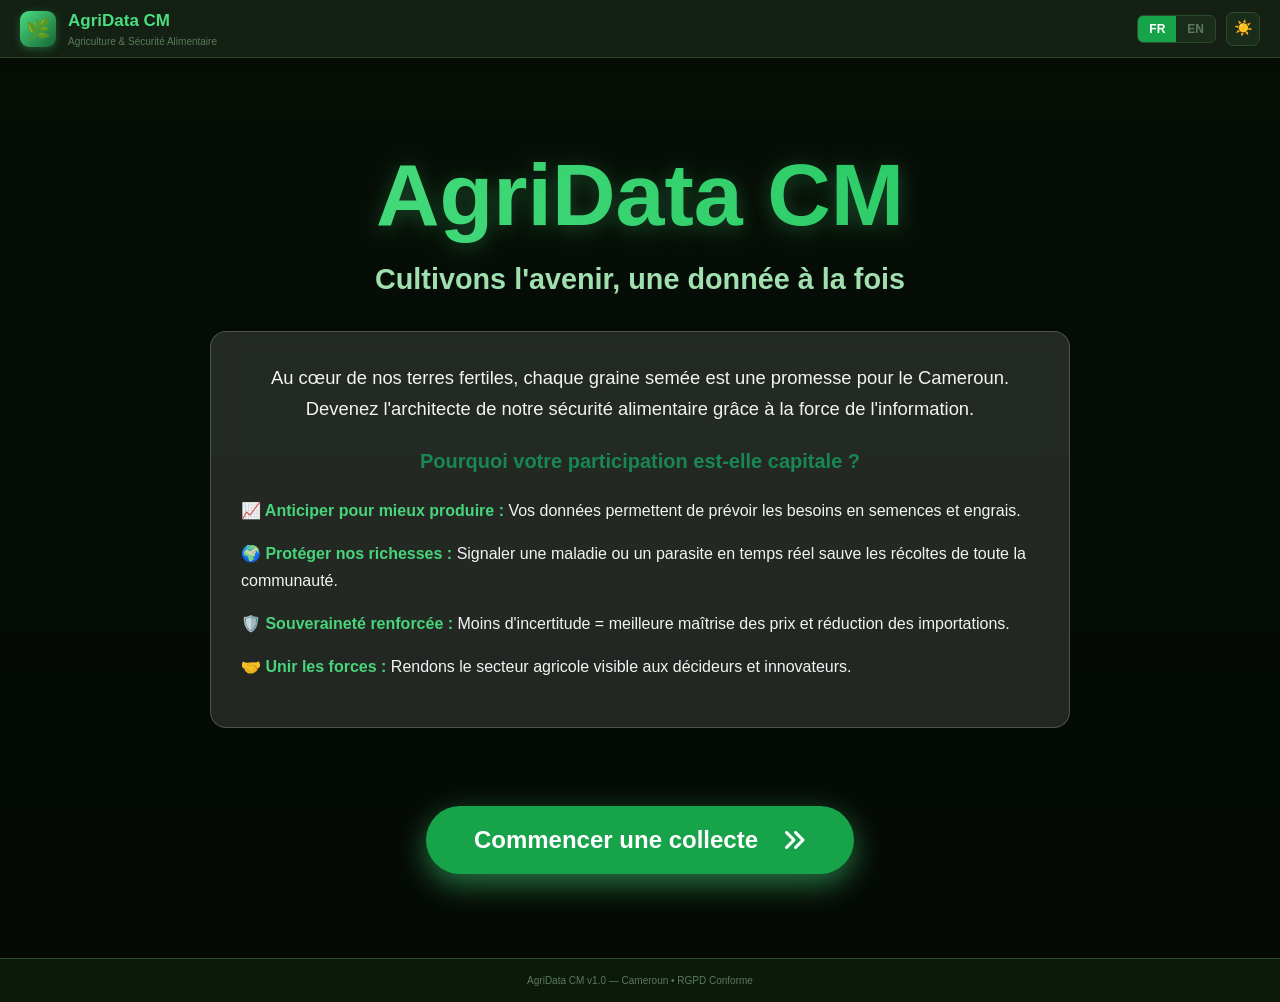
<file: templates/index.html>
<!DOCTYPE html>
<html lang="fr">
<head>
    <meta charset="UTF-8">
    <meta name="viewport" content="width=device-width, initial-scale=1.0">
    <title>AgriData CM — Agriculture & Sécurité Alimentaire</title>
    
    <!-- Bootstrap + Icons -->
    <link href="https://cdn.jsdelivr.net/npm/bootstrap@5.3.0/dist/css/bootstrap.min.css" rel="stylesheet">
    <link rel="stylesheet" href="https://cdnjs.cloudflare.com/ajax/libs/font-awesome/6.5.1/css/all.min.css">
    
    <!-- Favicon -->
    <link rel="icon" type="image/png" href="/static/favicon/favicon-96x96.png" sizes="96x96" />
    <link rel="icon" type="image/svg+xml" href="/static/favicon/favicon.svg" />
    <link rel="shortcut icon" href="/static/favicon/favicon.ico" />
    <link rel="apple-touch-icon" sizes="180x180" href="/static/favicon/apple-touch-icon.png" />
    <meta name="apple-mobile-web-app-title" content="AgriData CM" />
    <link rel="manifest" href="/static/favicon/site.webmanifest" />

    <link rel="stylesheet" href="/static/css/style.css">
    <style>
        /*====================== NAV ==========================*/
        *, *::before, *::after { margin: 0; padding: 0; box-sizing: border-box; }

/* ── Variables thème SOMBRE ── */
:root {
  --bg: #0c1a0c; --bg2: #132013; --bg3: #1a2d1a; --card: #172417;
  --border: #2a4a2a; --border2: #3a5a3a;
  --green: #4ade80; --green2: #22c55e; --green3: #16a34a; --green4: #166534;
  --greenDim: #86efac; --greenAlpha: rgba(74,222,128,.1);
  --amber: #fbbf24; --amberDim: #fde68a; --amberAlpha: rgba(251,191,36,.1);
  --blue: #60a5fa; --blueAlpha: rgba(96,165,250,.1);
  --teal: #2dd4bf; --tealAlpha: rgba(45,212,191,.1);
  --red: #f87171; --redAlpha: rgba(248,113,113,.1);
  --text: #e4f4e4; --text2: #a0c4a0; --text3: #5a7a5a; --text4: #3a5a3a;
  --radius: 12px; --radius-sm: 8px; --radius-xs: 5px;
  --shadow: 0 4px 24px rgba(0,0,0,.4);
  --font-head: 'Space Grotesk', sans-serif;
  --font-body: 'Noto Sans', sans-serif;
  --nav-h: 58px; --sidebar-w: 228px;
  --transition: .18s ease;
}

/* ── Thème CLAIR ── */
body.light {
  --bg: #f0f7f0; --bg2: #ffffff; --bg3: #f5faf5; --card: #ffffff;
  --border: #c8e0c8; --border2: #b0d0b0;
  --green3: #16a34a; --green4: #15803d;
  --text: #1a2e1a; --text2: #3a6a3a; --text3: #6a9a6a; --text4: #a0c0a0;
  --shadow: 0 4px 24px rgba(0,80,0,.08);
}

body {
  font-family: var(--font-body);
  background: var(--bg);
  color: var(--text);
  min-height: 100vh;
  font-size: 14px;
  line-height: 1.5;
}
h1,h2,h3,h4,h5 { font-family: var(--font-head); }
input, select, textarea, button { font-family: var(--font-body); }

/* ══ SCROLLBAR ══ */
::-webkit-scrollbar { width: 6px; height: 6px; }
::-webkit-scrollbar-track { background: var(--bg2); }
::-webkit-scrollbar-thumb { background: var(--border2); border-radius: 3px; }

/* ══ NAV ══ */
.nav {
  display: flex; align-items: center; justify-content: space-between;
  padding: 0 20px; height: var(--nav-h);
  background: var(--bg2); border-bottom: 1px solid var(--border);
  position: sticky; top: 0; z-index: 200;
  box-shadow: 0 2px 12px rgba(0,0,0,.25);
}
.nav-logo { display: flex; align-items: center; gap: 12px; }
.logo-icon {
  width: 36px; height: 36px;
  background: linear-gradient(135deg, #4ade80, #166534);
  border-radius: 9px; display: flex; align-items: center; justify-content: center;
  font-size: 20px; box-shadow: 0 2px 8px rgba(74,222,128,.3);
}
.logo-text { font-family: var(--font-head); font-weight: 700; font-size: 17px; color: var(--green); }
.logo-sub { font-size: 10px; color: var(--text3); display: block; }
.nav-center { flex: 1; display: flex; justify-content: center; }
.sync-chip {
  display: flex; align-items: center; gap: 8px;
  background: var(--bg3); border: 1px solid var(--border);
  border-radius: 20px; padding: 5px 14px; font-size: 12px; color: var(--text2);
}
.pulse-dot {
  width: 8px; height: 8px; border-radius: 50%; background: var(--amber);
  animation: blink 1.4s infinite;
}
.pulse-dot.ok { background: var(--green); }
@keyframes blink { 0%,100%{opacity:1} 50%{opacity:.3} }
.nav-right { display: flex; align-items: center; gap: 10px; }
.lang-toggle { display: flex; background: var(--bg3); border-radius: 6px; border: 1px solid var(--border); overflow: hidden; }
.lang-btn { padding: 4px 11px; font-size: 12px; font-weight: 600; border: none; background: transparent; cursor: pointer; color: var(--text3); transition: var(--transition); }
.lang-btn.active { background: var(--green3); color: #fff; }
.theme-btn { width: 34px; height: 34px; border-radius: 7px; border: 1px solid var(--border); background: var(--bg3); cursor: pointer; display: flex; align-items: center; justify-content: center; font-size: 15px; transition: var(--transition); }
.theme-btn:hover { border-color: var(--green3); }
        /*========================== END NAV =====================*/
        * { margin:0; padding:0; box-sizing: border-box; }
        html { scroll-behavior: smooth; }
        
        body {
            font-family: 'Segoe UI', Arial, Helvetica, sans-serif;
            min-height: 100vh;
            overflow-x: hidden;
        }

        /* Vidéo de fond */
        .video-bg-container {
            position: fixed;
            top: 0; left: 0; width: 100%; height: 100%;
            z-index: -1; overflow: hidden;
        }
        video {
            min-width: 100%; min-height: 100%;
            object-fit: cover;
            position: absolute; top: 50%; left:50%;
            transform: translate(-50%, -50%);
        }

        .overlay {
            min-height: 100vh;
            background: linear-gradient(
                rgba(0, 0, 0, 0.45),
                rgba(0, 0, 0, 0.65)
            );
            display: flex;
            align-items: center;
            justify-content: center;
            text-align: center;
            color: white;
        }

        .hero-content {
            max-width: 900px;
            padding: 20px;
        }

        .logo-main {
            font-family: 'Space Grotesk', sans-serif;
            font-size: 5.5rem;
            font-weight: 700;
            background: linear-gradient(90deg, #4ade80, #22c55e);
            -webkit-background-clip: text;
            -webkit-text-fill-color: transparent;
            text-shadow: 0 4px 20px rgba(74, 222, 128, 0.3);
            margin-bottom: 10px;
        }

        .slogan {
            font-size: 1.8rem;
            font-weight: 600;
            margin-bottom: 30px;
            color: #a0e0b0;
        }

        .segment {
            background: rgba(255, 255, 255, 0.12);
            backdrop-filter: blur(10px);
            border: 1px solid rgba(255,255,255,0.2);
            border-radius: 16px;
            padding: 30px;
            margin: 30px 0;
        }

        .lead {
            font-size: 1.15rem;
            line-height: 1.7;
            opacity: 0.95;
        }

        .highlight {
            color: #4ade80;
            font-weight: 700;
        }

        /* Bouton animé */
        @keyframes bounce-custom {
            0%, 20%, 50%, 80%, 100% { transform: translateY(0); }
            40% { transform: translateY(-15px); }
            60% { transform: translateY(-7px); }
        }

        .btn-bounce {
            animation: bounce-custom 2.2s infinite;
            box-shadow: 0 10px 30px rgba(74, 222, 128, 0.5);
            transition: all 0.3s ease;
        }

        .btn-bounce:hover {
            animation-play-state: paused;
            transform: scale(1.05) translateY(-3px);
            box-shadow: 0 15px 40px rgba(74, 222, 128, 0.6);
            background-color: #22c55e !important;
            border-color: #22c55e;
        }

        .btn-success {
            background-color: #16a34a;
            border-color: #16a34a;
            font-weight: 700;
            padding: 14px 40px;
            font-size: 1.25rem;
            border-radius: 50px;
        }

        .footer {
            background: var(--bg);
            bottom: 20px;
            margin-top: auto;
            text-align: center;
            color: rgba(255,255,255,0.7);
            font-size: 0.9rem;
            padding: 14px 18px;
            border-top: 1px solid var(--border);
            gap: 4px;
        }
    </style>
</head>
<body>
    <!-- NAV -->
<nav class="nav">
  <div class="nav-logo">
    <div class="logo-icon">🌿</div>
    <div>
      <div class="logo-text">AgriData CM</div>
      <span class="logo-sub">Agriculture &amp; Sécurité Alimentaire</span>
    </div>
  </div>
  <div class="nav-right">
    <div class="lang-toggle">
      <button class="lang-btn active" onclick="setLang('fr')">FR</button>
      <button class="lang-btn" onclick="setLang('en')">EN</button>
    </div>
    <button class="theme-btn" onclick="toggleTheme()" title="Thème">☀️</button>
  </div>
</nav>
    <!-- Video background -->
    <div class="video-bg-container">
        <video autoplay loop muted playsinline>
            <source src="/static/video.mp4" type="video/mp4">
            Votre navigateur ne supporte pas la vidéo.
        </video>
    </div>

    <div class="overlay">
        <div class="hero-content">
            <h1 class="logo-main">AgriData CM</h1>
            <p class="slogan">Cultivons l'avenir, une donnée à la fois</p>

            <div class="segment">
                <p class="lead mb-4">
                    Au cœur de nos terres fertiles, chaque graine semée est une promesse pour le Cameroun.<br>
                    <strong>Devenez l'architecte de notre sécurité alimentaire</strong> grâce à la force de l'information.
                </p>

                <h5 class="fw-bold mb-4 text-success">Pourquoi votre participation est-elle capitale ?</h5>

                <div class="text-start">
                    <p class="lead fs-6 mb-3">
                        <span class="highlight">📈 Anticiper pour mieux produire :</span> Vos données permettent de prévoir les besoins en semences et engrais.
                    </p>
                    <p class="lead fs-6 mb-3">
                        <span class="highlight">🌍 Protéger nos richesses :</span> Signaler une maladie ou un parasite en temps réel sauve les récoltes de toute la communauté.
                    </p>
                    <p class="lead fs-6 mb-3">
                        <span class="highlight">🛡️ Souveraineté renforcée :</span> Moins d'incertitude = meilleure maîtrise des prix et réduction des importations.
                    </p>
                    <p class="lead fs-6">
                        <span class="highlight">🤝 Unir les forces :</span> Rendons le secteur agricole visible aux décideurs et innovateurs.
                    </p>
                </div>
            </div>

            <div class="d-grid gap-3 d-sm-flex justify-content-sm-center mt-4">
                <div class="mt-5">
                <a href="/apps" class="btn btn-success btn-lg px-5 py-3 rounded-pill fw-bold btn-bounce fs-4">
                    Commencer une collecte <i class="fa-solid fa-angles-right fa-beat ms-3"></i>
                </a>
            </div>
            </div>
        </div>
    </div>
    <div class="footer" style="font-size:10px;color:var(--text3)">
        AgriData CM v1.0 — Cameroun • RGPD Conforme
    </div>
    <script src="https://cdn.jsdelivr.net/npm/bootstrap@5.3.0/dist/js/bootstrap.bundle.min.js"></script>
    <script>
      const API = '';  // même origine

// ============================ CONF LANG======================
const SPACE_URL = "https://prad-sonkeng-mon-modele-traduction-fr-en-fpq.hf.space";

let currentLang = 'fr';

// ============================ TRADUCTION IA ==================
async function translateWithAI(text) {
    if (!text || text.trim().length < 2) return text;
    try {
        const reponse = await fetch(`${SPACE_URL}/run/predict`, {
            method: "POST",
            headers: {"Content-Type": "application/json" },
            body: JSON.stringify({
            data: [text, "French", "English"]
            })
        });
        const result = await response.json();
        
        if (result.data && Array.isArray(result.data) && result.data[0]) {
            return result.data[0],trim();
        }
        return result.data ? String(result.data).trim() : text;
    } catch (error) {
        console.warn("⚠️ Traduction IA échouée :", error);
        return text;
    }
}

// ====================CHANGEMENT DE LANGUE ==============
async function setLang(l) {
    currentLang = l;
    //Mise à jour des boutons
    document.querySelectorAll('.lang-btn').forEach (btn => {
        btn.classList.toggle('active', btn.textContent === l.toUpperCase());
    });
    
    if (l === 'fr') {
        //retour au francais
        localisation.reload();
        return;
    }
    
    //traduction
    console.log("🌐 Traduction automatique vers EN eb cours... ");
    
    const elemnets = document.querySelectorAll ('h1, h2, h3, h4, h5, p, div, div, span, button, a, label, td, th, li, .text, [class*="title"], [class*="label"], [class*="text"], [placeholder], strong, option');
    for (const el of elements) {
        if(el.children.length > 0) && !el.classList.contains('lang-toggle')) continue; //ignore les éléments qui contiennent d'autres éléments
        const originalText = el.dataset.original || el.textContent.trim();
        
        if(!el.dataset.original) {
            el.dataset.original = originalText;
        }
        
        if(originalText.length > 2) {
            const translated = await translateWithAI(originalText);
            if(translated && translated !== originalText) {
                el.textContent = translated;
            }
        }
    }
    console.log("✅ Traduction automatique terminée !");
}

// ── Theme ─────────────────────────────────────────────────────────────────────
let isDark = true;
function toggleTheme() {
  isDark = !isDark;
  document.body.className = isDark ? 'dark' : 'light';
  document.querySelector('.theme-btn').textContent = isDark ? '☀️' : '🌙';
}

// ── Toast ─────────────────────────────────────────────────────────────────────
let _toastTimer;
function toast(msg, type = 'ok') {
  const t = document.getElementById('toast');
  t.textContent = (type==='ok'?'✓ ':type==='error'?'✗ ':'ℹ ') + msg;
  t.className = 'toast show' + (type==='error'?' error':type==='info'?' info':'');
  clearTimeout(_toastTimer);
  _toastTimer = setTimeout(() => t.classList.remove('show'), 3000);
}

// ── INIT ──────────────────────────────────────────────────────────────────────
document.addEventListener('DOMContentLoaded', () => {
  // Rafraîchissement sync toutes les 30s
  setInterval(loadSyncStatus, 30000);
  // Active le bouton FR par défaut
  console.log("✅ Language system chargé");
    // setLang('fr'); // déjà en FR au chargement
});

    </script>
</body>
</html>
</file>
<file: static/css/style.css>
/* ══════════════════════════════════════════════
   AgriData CM — Design System
   Thème Sombre/Claire · Agriculture Cameroun
═══════════════════════════════════════════════ */
*, *::before, *::after { margin: 0; padding: 0; box-sizing: border-box; }

/* ── Variables thème SOMBRE ── */
:root {
  --bg: #0c1a0c; --bg2: #132013; --bg3: #1a2d1a; --card: #172417;
  --border: #2a4a2a; --border2: #3a5a3a;
  --green: #4ade80; --green2: #22c55e; --green3: #16a34a; --green4: #166534;
  --greenDim: #86efac; --greenAlpha: rgba(74,222,128,.1);
  --amber: #fbbf24; --amberDim: #fde68a; --amberAlpha: rgba(251,191,36,.1);
  --blue: #60a5fa; --blueAlpha: rgba(96,165,250,.1);
  --teal: #2dd4bf; --tealAlpha: rgba(45,212,191,.1);
  --red: #f87171; --redAlpha: rgba(248,113,113,.1);
  --text: #e4f4e4; --text2: #a0c4a0; --text3: #5a7a5a; --text4: #3a5a3a;
  --radius: 12px; --radius-sm: 8px; --radius-xs: 5px;
  --shadow: 0 4px 24px rgba(0,0,0,.4);
  --font-head: 'Space Grotesk', sans-serif;
  --font-body: 'Noto Sans', sans-serif;
  --nav-h: 58px; --sidebar-w: 228px;
  --transition: .18s ease;
}

/* ── Thème CLAIR ── */
body.light {
  --bg: #f0f7f0; --bg2: #ffffff; --bg3: #f5faf5; --card: #ffffff;
  --border: #c8e0c8; --border2: #b0d0b0;
  --green3: #16a34a; --green4: #15803d;
  --text: #1a2e1a; --text2: #3a6a3a; --text3: #6a9a6a; --text4: #a0c0a0;
  --shadow: 0 4px 24px rgba(0,80,0,.08);
}

body {
  font-family: var(--font-body);
  background: var(--bg);
  color: var(--text);
  min-height: 100vh;
  font-size: 14px;
  line-height: 1.5;
}
h1,h2,h3,h4,h5 { font-family: var(--font-head); }
input, select, textarea, button { font-family: var(--font-body); }

/* ══ SCROLLBAR ══ */
::-webkit-scrollbar { width: 6px; height: 6px; }
::-webkit-scrollbar-track { background: var(--bg2); }
::-webkit-scrollbar-thumb { background: var(--border2); border-radius: 3px; }

/* ══ NAV ══ */
.nav {
  display: flex; align-items: center; justify-content: space-between;
  padding: 0 20px; height: var(--nav-h);
  background: var(--bg2); border-bottom: 1px solid var(--border);
  position: sticky; top: 0; z-index: 200;
  box-shadow: 0 2px 12px rgba(0,0,0,.25);
}
.nav-logo { display: flex; align-items: center; gap: 12px; }
.logo-icon {
  width: 36px; height: 36px;
  background: linear-gradient(135deg, #4ade80, #166534);
  border-radius: 9px; display: flex; align-items: center; justify-content: center;
  font-size: 20px; box-shadow: 0 2px 8px rgba(74,222,128,.3);
}
.logo-text { font-family: var(--font-head); font-weight: 700; font-size: 17px; color: var(--green); }
.logo-sub { font-size: 10px; color: var(--text3); display: block; }
.nav-center { flex: 1; display: flex; justify-content: center; }
.sync-chip {
  display: flex; align-items: center; gap: 8px;
  background: var(--bg3); border: 1px solid var(--border);
  border-radius: 20px; padding: 5px 14px; font-size: 12px; color: var(--text2);
}
.pulse-dot {
  width: 8px; height: 8px; border-radius: 50%; background: var(--amber);
  animation: blink 1.4s infinite;
}
.pulse-dot.ok { background: var(--green); }
@keyframes blink { 0%,100%{opacity:1} 50%{opacity:.3} }
.nav-right { display: flex; align-items: center; gap: 10px; }
.lang-toggle { display: flex; background: var(--bg3); border-radius: 6px; border: 1px solid var(--border); overflow: hidden; }
.lang-btn { padding: 4px 11px; font-size: 12px; font-weight: 600; border: none; background: transparent; cursor: pointer; color: var(--text3); transition: var(--transition); }
.lang-btn.active { background: var(--green3); color: #fff; }
.theme-btn { width: 34px; height: 34px; border-radius: 7px; border: 1px solid var(--border); background: var(--bg3); cursor: pointer; display: flex; align-items: center; justify-content: center; font-size: 15px; transition: var(--transition); }
.theme-btn:hover { border-color: var(--green3); }
.user-badge { display: flex; align-items: center; gap: 8px; background: var(--bg3); border: 1px solid var(--border); border-radius: 20px; padding: 4px 12px 4px 4px; }
.user-avatar { width: 26px; height: 26px; border-radius: 50%; background: var(--green3); display: flex; align-items: center; justify-content: center; font-size: 10px; font-weight: 700; color: #fff; }
.user-name { font-size: 12px; color: var(--text2); }

/* ══ LAYOUT ══ */
.layout { display: flex; height: calc(100vh - var(--nav-h)); }

/* ══ SIDEBAR ══ */
.sidebar {
  width: var(--sidebar-w); min-width: var(--sidebar-w);
  background: var(--bg2); border-right: 1px solid var(--border);
  display: flex; flex-direction: column; padding: 14px 0;
  overflow-y: auto;
}
.sidebar-section {
  padding: 8px 16px 4px; font-size: 10px; font-weight: 700;
  color: var(--text4); text-transform: uppercase; letter-spacing: 1px;
}
.nav-item {
  display: flex; align-items: center; gap: 10px;
  padding: 11px 18px; cursor: pointer; color: var(--text3);
  border-left: 3px solid transparent; transition: var(--transition);
}
.nav-item:hover { background: var(--bg3); color: var(--text); }
.nav-item.active { background: var(--greenAlpha); color: var(--green); border-left-color: var(--green); }
.nav-item .ico { font-size: 18px; width: 22px; text-align: center; flex-shrink: 0; }
.nav-item .lbl { font-size: 13px; font-weight: 500; }
.nav-item .badge {
  margin-left: auto; background: var(--green3); color: #fff;
  font-size: 10px; padding: 2px 7px; border-radius: 10px; font-weight: 700;
}
.sidebar-bottom { margin-top: auto; padding: 14px 18px; border-top: 1px solid var(--border); display: flex; flex-direction: column; gap: 4px; }

/* ══ MAIN ══ */
.main { flex: 1; overflow-y: auto; padding: 22px 24px; }
.page { display: none; }
.page.active { display: block; }

.page-header { display: flex; align-items: flex-start; justify-content: space-between; margin-bottom: 20px; }
.page-title { font-size: 22px; font-weight: 700; color: var(--text); }
.page-sub { font-size: 13px; color: var(--text3); margin-top: 2px; }

/* ══ STAT CARDS ══ */
.stats-grid { display: grid; grid-template-columns: repeat(4, 1fr); gap: 14px; margin-bottom: 20px; }
.stat-card {
  background: var(--card); border: 1px solid var(--border);
  border-radius: var(--radius); padding: 18px; position: relative;
  overflow: hidden; transition: var(--transition);
}
.stat-card:hover { transform: translateY(-2px); box-shadow: var(--shadow); }
.stat-card::before { content: ''; position: absolute; top: 0; left: 0; right: 0; height: 3px; }
.stat-card.green::before { background: linear-gradient(90deg, var(--green3), var(--green)); }
.stat-card.amber::before { background: var(--amber); }
.stat-card.blue::before { background: var(--blue); }
.stat-card.teal::before { background: var(--teal); }
.stat-ico { font-size: 24px; margin-bottom: 10px; }
.stat-val { font-size: 28px; font-weight: 700; font-family: var(--font-head); color: var(--text); }
.stat-lbl { font-size: 11px; color: var(--text3); margin-top: 2px; }

/* ══ GRID ══ */
.grid-2 { display: grid; grid-template-columns: 1fr 1fr; gap: 14px; margin-bottom: 14px; }
.grid-3 { display: grid; grid-template-columns: 1fr 1fr 1fr; gap: 14px; }

/* ══ CARD ══ */
.card {
  background: var(--card); border: 1px solid var(--border);
  border-radius: var(--radius); padding: 18px; margin-bottom: 14px;
}
.card-title {
  font-size: 14px; font-weight: 600; color: var(--text);
  margin-bottom: 14px; display: flex; align-items: center; gap: 8px;
}

/* ══ FORM ══ */
.form-section {
  background: var(--card); border: 1px solid var(--border);
  border-radius: var(--radius); padding: 20px; margin-bottom: 16px;
}
.form-section-title {
  font-size: 14px; font-weight: 600; color: var(--green);
  margin-bottom: 16px; padding-bottom: 10px;
  border-bottom: 1px solid var(--border);
  display: flex; align-items: center; gap: 8px;
}
.form-grid { display: grid; grid-template-columns: 1fr 1fr; gap: 12px; }
.form-grid-3 { display: grid; grid-template-columns: repeat(3, 1fr); gap: 12px; }
.field { display: flex; flex-direction: column; gap: 5px; }
.field-full { grid-column: 1 / -1; }
label { font-size: 12px; color: var(--text3); font-weight: 500; }
input, select, textarea {
  background: var(--bg3); border: 1px solid var(--border);
  border-radius: var(--radius-sm); padding: 9px 12px;
  color: var(--text); font-size: 13px; transition: var(--transition); width: 100%;
}
input:focus, select:focus, textarea:focus {
  outline: none; border-color: var(--green3);
  box-shadow: 0 0 0 2px rgba(22,163,74,.15);
}
select option { background: var(--bg3); color: var(--text); }
textarea { resize: vertical; min-height: 72px; }
.input-unit { position: relative; }
.input-unit input { padding-right: 52px; }
.unit { position: absolute; right: 10px; top: 50%; transform: translateY(-50%); font-size: 11px; color: var(--text3); font-weight: 600; pointer-events: none; }
.checkbox-label { display: flex; align-items: flex-start; gap: 10px; cursor: pointer; font-size: 13px; color: var(--text); }
.checkbox-label input[type=checkbox] { width: 16px; height: 16px; accent-color: var(--green3); margin-top: 2px; flex-shrink: 0; }
.rgpd-box {
  background: rgba(74,222,128,.05); border: 1px solid rgba(74,222,128,.2);
  border-radius: var(--radius-sm); padding: 12px; font-size: 12px;
  color: var(--text2); line-height: 1.6; margin-bottom: 12px;
}
.alert-warning {
  background: var(--redAlpha); border: 1px solid rgba(248,113,113,.25);
  border-radius: var(--radius-sm); padding: 10px 14px;
  font-size: 12px; color: var(--red); margin-bottom: 12px;
}

/* ══ BUTTONS ══ */
.btn {
  padding: 10px 18px; border-radius: var(--radius-sm); border: none;
  cursor: pointer; font-weight: 600; font-size: 13px;
  font-family: var(--font-head); display: inline-flex; align-items: center;
  gap: 8px; transition: var(--transition);
}
.btn-primary { background: var(--green3); color: #fff; }
.btn-primary:hover { background: var(--green2); transform: translateY(-1px); }
.btn-secondary { background: var(--bg3); color: var(--text); border: 1px solid var(--border); }
.btn-secondary:hover { border-color: var(--green3); color: var(--green); }
.btn-danger { background: rgba(127,29,29,.6); color: var(--red); border: 1px solid rgba(153,27,27,.5); }
.btn-amber { background: var(--amberAlpha); color: var(--amber); border: 1px solid rgba(251,191,36,.3); }
.btn-row { display: flex; gap: 10px; margin-top: 18px; justify-content: flex-end; }

/* ══ GPS ══ */
.gps-status-bar { display: flex; align-items: center; justify-content: space-between; margin-bottom: 12px; }
.gps-status {
  display: inline-flex; align-items: center; gap: 8px;
  padding: 7px 14px; border-radius: 20px; font-size: 12px; font-weight: 500;
}
.gps-status.active { background: var(--greenAlpha); color: var(--green); border: 1px solid rgba(74,222,128,.2); }
.gps-status.inactive { background: var(--redAlpha); color: var(--red); border: 1px solid rgba(248,113,113,.2); }
.pulse { width: 8px; height: 8px; border-radius: 50%; background: currentColor; animation: blink 1s infinite; }
.gps-accuracy { font-size: 12px; color: var(--text3); }
.gps-coords {
  display: grid; grid-template-columns: repeat(3, 1fr); gap: 10px;
  background: var(--bg3); border: 1px solid var(--border);
  border-radius: var(--radius-sm); padding: 12px; margin-bottom: 12px;
}
.gps-item { display: flex; flex-direction: column; gap: 4px; }
.gps-lbl { font-size: 10px; color: var(--text3); text-transform: uppercase; letter-spacing: .5px; }
.gps-val { font-family: var(--font-head); font-size: 14px; font-weight: 600; color: var(--green); }
.map-container {
  background: var(--bg3); border: 1px solid var(--border);
  border-radius: var(--radius-sm); height: 220px;
  position: relative; overflow: hidden; display: flex; align-items: center; justify-content: center;
}
.map-grid {
  position: absolute; inset: 0;
  background-image: linear-gradient(var(--border) 1px, transparent 1px),
                    linear-gradient(90deg, var(--border) 1px, transparent 1px);
  background-size: 22px 22px; opacity: .6;
}
.map-canvas { position: absolute; inset: 0; }
.map-hint { font-size: 13px; color: var(--text3); text-align: center; z-index: 1; padding: 16px; }
.polygon-pts { display: flex; gap: 6px; flex-wrap: wrap; }
.pt-badge {
  background: var(--greenAlpha); color: var(--green); font-size: 11px;
  padding: 3px 9px; border-radius: 5px; font-family: var(--font-head);
  border: 1px solid rgba(74,222,128,.2);
}
.gps-actions { display: flex; align-items: center; gap: 10px; margin-top: 12px; flex-wrap: wrap; }
.superficie-display { margin-left: auto; text-align: right; }
.sup-label { font-size: 11px; color: var(--text3); display: block; }
.sup-value { font-size: 26px; font-weight: 700; font-family: var(--font-head); color: var(--green); }

/* ══ PHOTO ══ */
.photo-area {
  border: 2px dashed var(--border2); border-radius: var(--radius-sm);
  padding: 28px; text-align: center; cursor: pointer;
  background: var(--bg3); transition: var(--transition); color: var(--text3);
}
.photo-area:hover { border-color: var(--green3); background: var(--greenAlpha); }
.photo-area p { font-size: 13px; margin-top: 8px; }
.photo-thumbs { display: flex; gap: 10px; flex-wrap: wrap; margin-top: 12px; }
.photo-thumb {
  width: 72px; height: 72px; border-radius: 8px;
  background: var(--bg3); border: 1px solid var(--border);
  overflow: hidden; position: relative; cursor: pointer;
}
.photo-thumb img { width: 100%; height: 100%; object-fit: cover; }
.photo-del {
  position: absolute; top: 3px; right: 3px;
  width: 18px; height: 18px; border-radius: 50%;
  background: var(--red); color: #fff; font-size: 10px;
  display: flex; align-items: center; justify-content: center; cursor: pointer;
}
.exif-info {
  background: var(--bg3); border: 1px solid var(--border);
  border-radius: var(--radius-sm); padding: 10px 14px;
  font-size: 11px; color: var(--text3); margin-top: 8px;
}

/* ══ BAR CHART ══ */
.bar-row { display: flex; align-items: center; gap: 10px; margin-bottom: 8px; }
.bar-label { font-size: 12px; color: var(--text3); width: 90px; text-align: right; flex-shrink: 0; }
.bar-track { flex: 1; height: 22px; background: var(--bg3); border-radius: 4px; overflow: hidden; }
.bar-fill { height: 100%; border-radius: 4px; display: flex; align-items: center; justify-content: flex-end; padding-right: 8px; transition: width .5s ease; }
.bar-fill.g { background: linear-gradient(90deg, rgba(74,222,128,.2), rgba(74,222,128,.55)); }
.bar-fill.a { background: linear-gradient(90deg, rgba(251,191,36,.2), rgba(251,191,36,.55)); }
.bar-fill.b { background: linear-gradient(90deg, rgba(96,165,250,.2), rgba(96,165,250,.55)); }
.bar-fill.t { background: linear-gradient(90deg, rgba(45,212,191,.2), rgba(45,212,191,.55)); }
.bar-val { font-size: 10px; font-weight: 600; color: var(--text2); white-space: nowrap; }

/* ══ ANALYSES ══ */
.analysis-grid { display: grid; grid-template-columns: repeat(3, 1fr); gap: 14px; margin-bottom: 18px; }
.analysis-card {
  background: var(--card); border: 1px solid var(--border);
  border-radius: var(--radius); padding: 18px; cursor: pointer; transition: var(--transition);
}
.analysis-card:hover { border-color: var(--green3); background: var(--greenAlpha); transform: translateY(-2px); box-shadow: var(--shadow); }
.a-ico { font-size: 30px; display: block; margin-bottom: 10px; }
.analysis-card h4 { font-size: 13px; font-weight: 600; color: var(--text); margin-bottom: 5px; }
.analysis-card p { font-size: 11px; color: var(--text3); line-height: 1.5; }
.a-tag { display: inline-block; background: var(--greenAlpha); color: var(--green); font-size: 10px; padding: 3px 8px; border-radius: 4px; margin-top: 8px; font-weight: 600; border: 1px solid rgba(74,222,128,.2); }

/* ══ RESULT TABLES ══ */
.result-grid { display: grid; grid-template-columns: repeat(2, 1fr); gap: 10px; margin-bottom: 14px; }
.result-item { background: var(--bg3); border: 1px solid var(--border); border-radius: var(--radius-sm); padding: 12px; }
.result-label { font-size: 11px; color: var(--text3); margin-bottom: 4px; }
.result-value { font-size: 20px; font-weight: 700; font-family: var(--font-head); color: var(--green); }
.result-sub { font-size: 11px; color: var(--text3); margin-top: 2px; }
.interp-box { background: var(--amberAlpha); border: 1px solid rgba(251,191,36,.25); border-radius: var(--radius-sm); padding: 12px 14px; font-size: 13px; color: var(--amberDim); margin-top: 12px; }

/* ══ DATA TABLE ══ */
.data-table { width: 100%; border-collapse: collapse; font-size: 12px; }
.data-table th { text-align: left; padding: 10px 12px; color: var(--text3); font-weight: 600; font-size: 11px; text-transform: uppercase; letter-spacing: .5px; border-bottom: 2px solid var(--border); white-space: nowrap; }
.data-table td { padding: 10px 12px; border-bottom: 1px solid rgba(42,74,42,.4); color: var(--text2); max-width: 200px; overflow: hidden; text-overflow: ellipsis; white-space: nowrap; }
.data-table tr:hover td { background: var(--greenAlpha); }
.status-pill { display: inline-flex; align-items: center; gap: 4px; padding: 2px 8px; border-radius: 10px; font-size: 10px; font-weight: 600; }
.status-pill.ok { background: var(--greenAlpha); color: var(--green); }
.status-pill.wait { background: var(--amberAlpha); color: var(--amber); }
.status-pill.local { background: var(--blueAlpha); color: var(--blue); }

/* ══ TABS ══ */
.tabs { display: flex; gap: 4px; background: var(--bg3); border: 1px solid var(--border); border-radius: var(--radius-sm); padding: 4px; margin-bottom: 14px; flex-wrap: wrap; }
.tab { flex: 1; padding: 8px 6px; border-radius: 6px; text-align: center; cursor: pointer; font-size: 12px; font-weight: 500; color: var(--text3); transition: var(--transition); white-space: nowrap; min-width: 80px; }
.tab:hover { color: var(--text); }
.tab.active { background: var(--green3); color: #fff; }

/* ══ EXPORT ══ */
.export-grid { display: grid; grid-template-columns: repeat(3, 1fr); gap: 14px; }
.export-card { background: var(--card); border: 1px solid var(--border); border-radius: var(--radius); padding: 20px; text-align: center; cursor: pointer; transition: var(--transition); }
.export-card:hover { border-color: var(--green3); transform: translateY(-2px); }
.exp-ico { font-size: 40px; margin-bottom: 10px; }
.exp-title { font-weight: 700; font-size: 15px; color: var(--text); margin-bottom: 5px; }
.exp-desc { font-size: 11px; color: var(--text3); line-height: 1.5; }

/* ══ SYNC STATUS ══ */
.sync-detail { display: grid; grid-template-columns: repeat(2, 1fr); gap: 10px; }
.sync-item { background: var(--bg3); border: 1px solid var(--border); border-radius: var(--radius-sm); padding: 12px; display: flex; justify-content: space-between; align-items: center; }
.sync-name { font-size: 12px; color: var(--text2); }
.sync-count { font-size: 18px; font-weight: 700; font-family: var(--font-head); }
.sync-count.ok { color: var(--green); }
.sync-count.warn { color: var(--amber); }

/* ══ TOAST ══ */
.toast {
  position: fixed; bottom: 24px; right: 24px;
  background: var(--green3); color: #fff;
  padding: 12px 18px; border-radius: var(--radius-sm);
  font-size: 13px; font-weight: 600;
  display: flex; align-items: center; gap: 10px;
  transform: translateY(80px); opacity: 0;
  transition: .3s cubic-bezier(.175,.885,.32,1.275);
  z-index: 999; box-shadow: 0 4px 20px rgba(0,0,0,.3);
  max-width: 340px;
}
.toast.show { transform: translateY(0); opacity: 1; }
.toast.error { background: #b91c1c; }
.toast.info { background: #1d4ed8; }

/* ══ LOADING ══ */
.loading { padding: 24px; text-align: center; color: var(--text3); font-size: 13px; }

/* ══ PROGRESS ══ */
.prog-wrap { margin-bottom: 12px; }
.prog-label { display: flex; justify-content: space-between; font-size: 12px; color: var(--text2); margin-bottom: 5px; }
.prog-bar { height: 6px; background: var(--bg3); border-radius: 3px; overflow: hidden; }
.prog-fill { height: 100%; border-radius: 3px; background: var(--green3); transition: width .5s ease; }
.prog-fill.amber { background: var(--amber); }

/* ══ RESPONSIVE ══ */
@media (max-width: 900px) {
  .stats-grid { grid-template-columns: repeat(2, 1fr); }
  .analysis-grid { grid-template-columns: repeat(2, 1fr); }
  .export-grid { grid-template-columns: 1fr 1fr; }
}
@media (max-width: 640px) {
  .sidebar { width: 64px; min-width: 64px; }
  .lbl, .badge, .sidebar-section, .sidebar-bottom { display: none; }
  .nav-item { justify-content: center; padding: 12px; }
  .stats-grid { grid-template-columns: repeat(2, 1fr); }
  .form-grid, .form-grid-3, .grid-2 { grid-template-columns: 1fr; }
  .analysis-grid { grid-template-columns: 1fr; }
  .export-grid { grid-template-columns: 1fr; }
}
</file>
